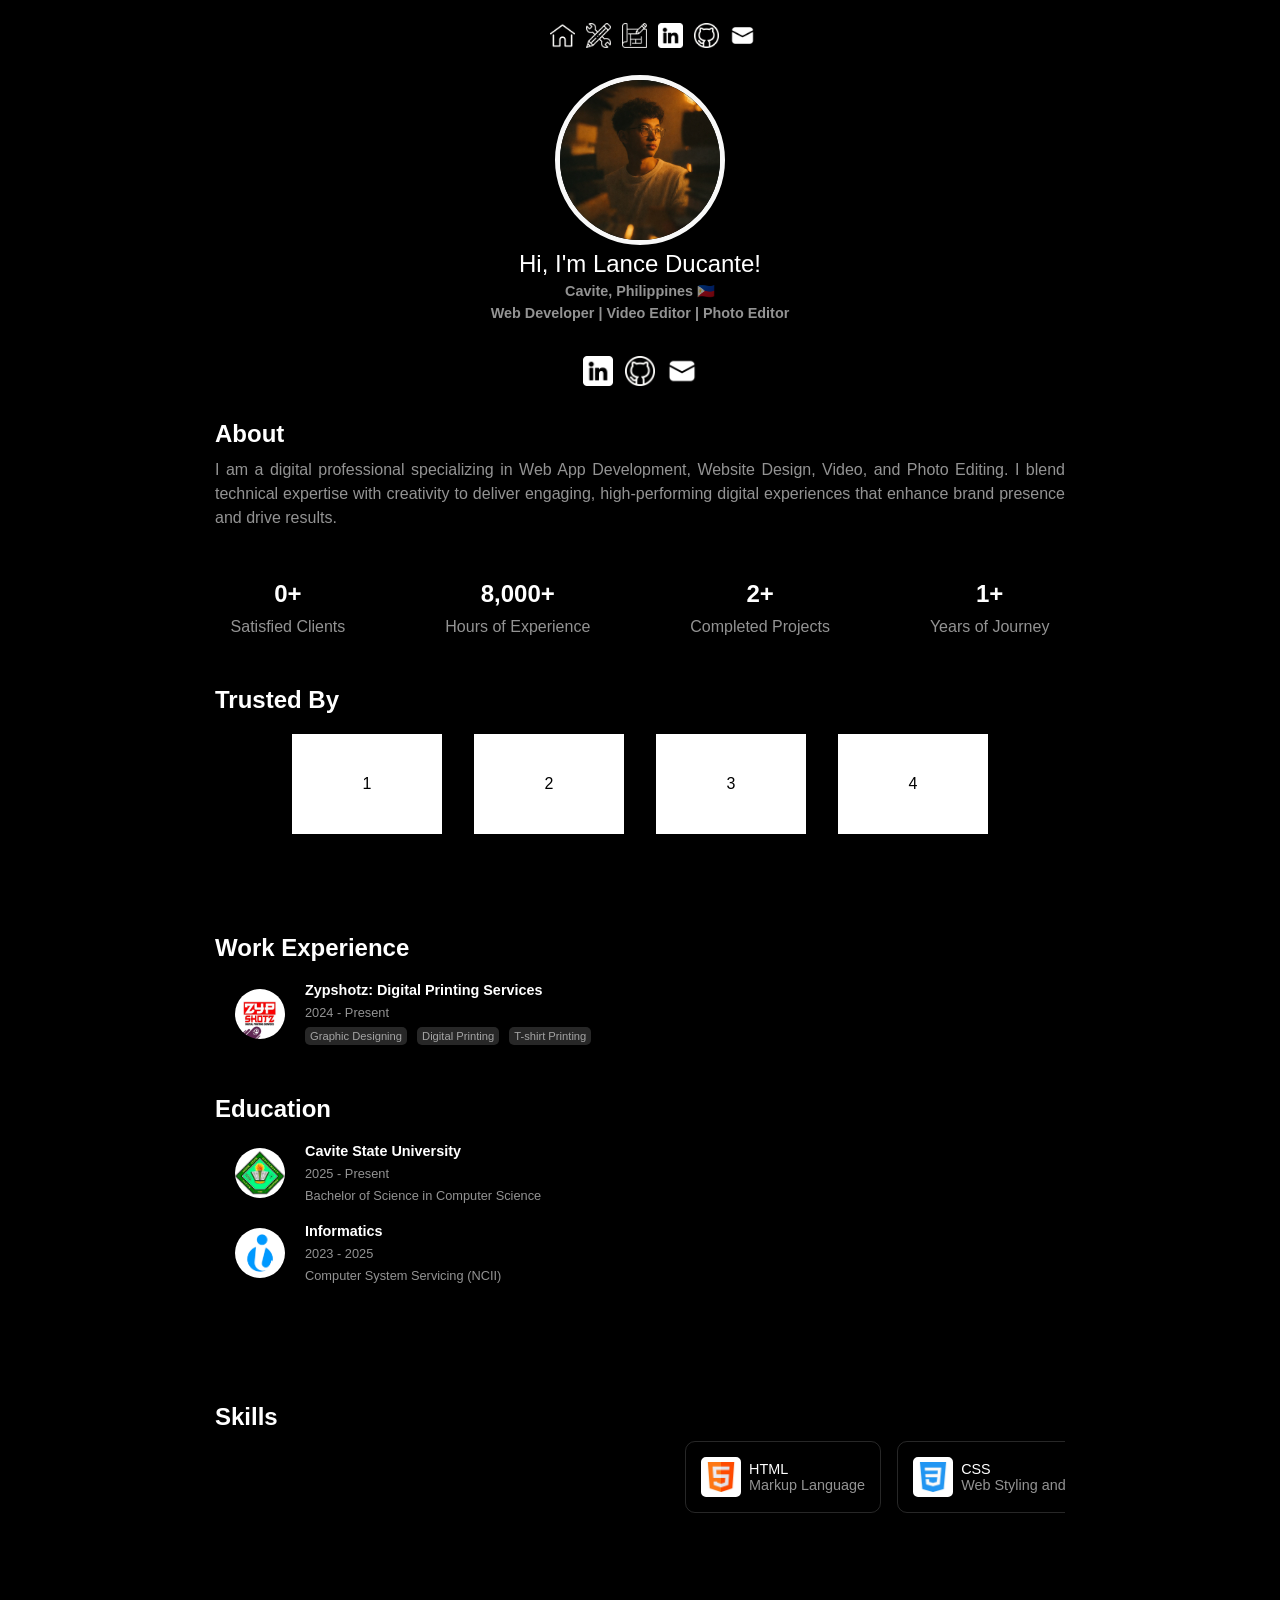
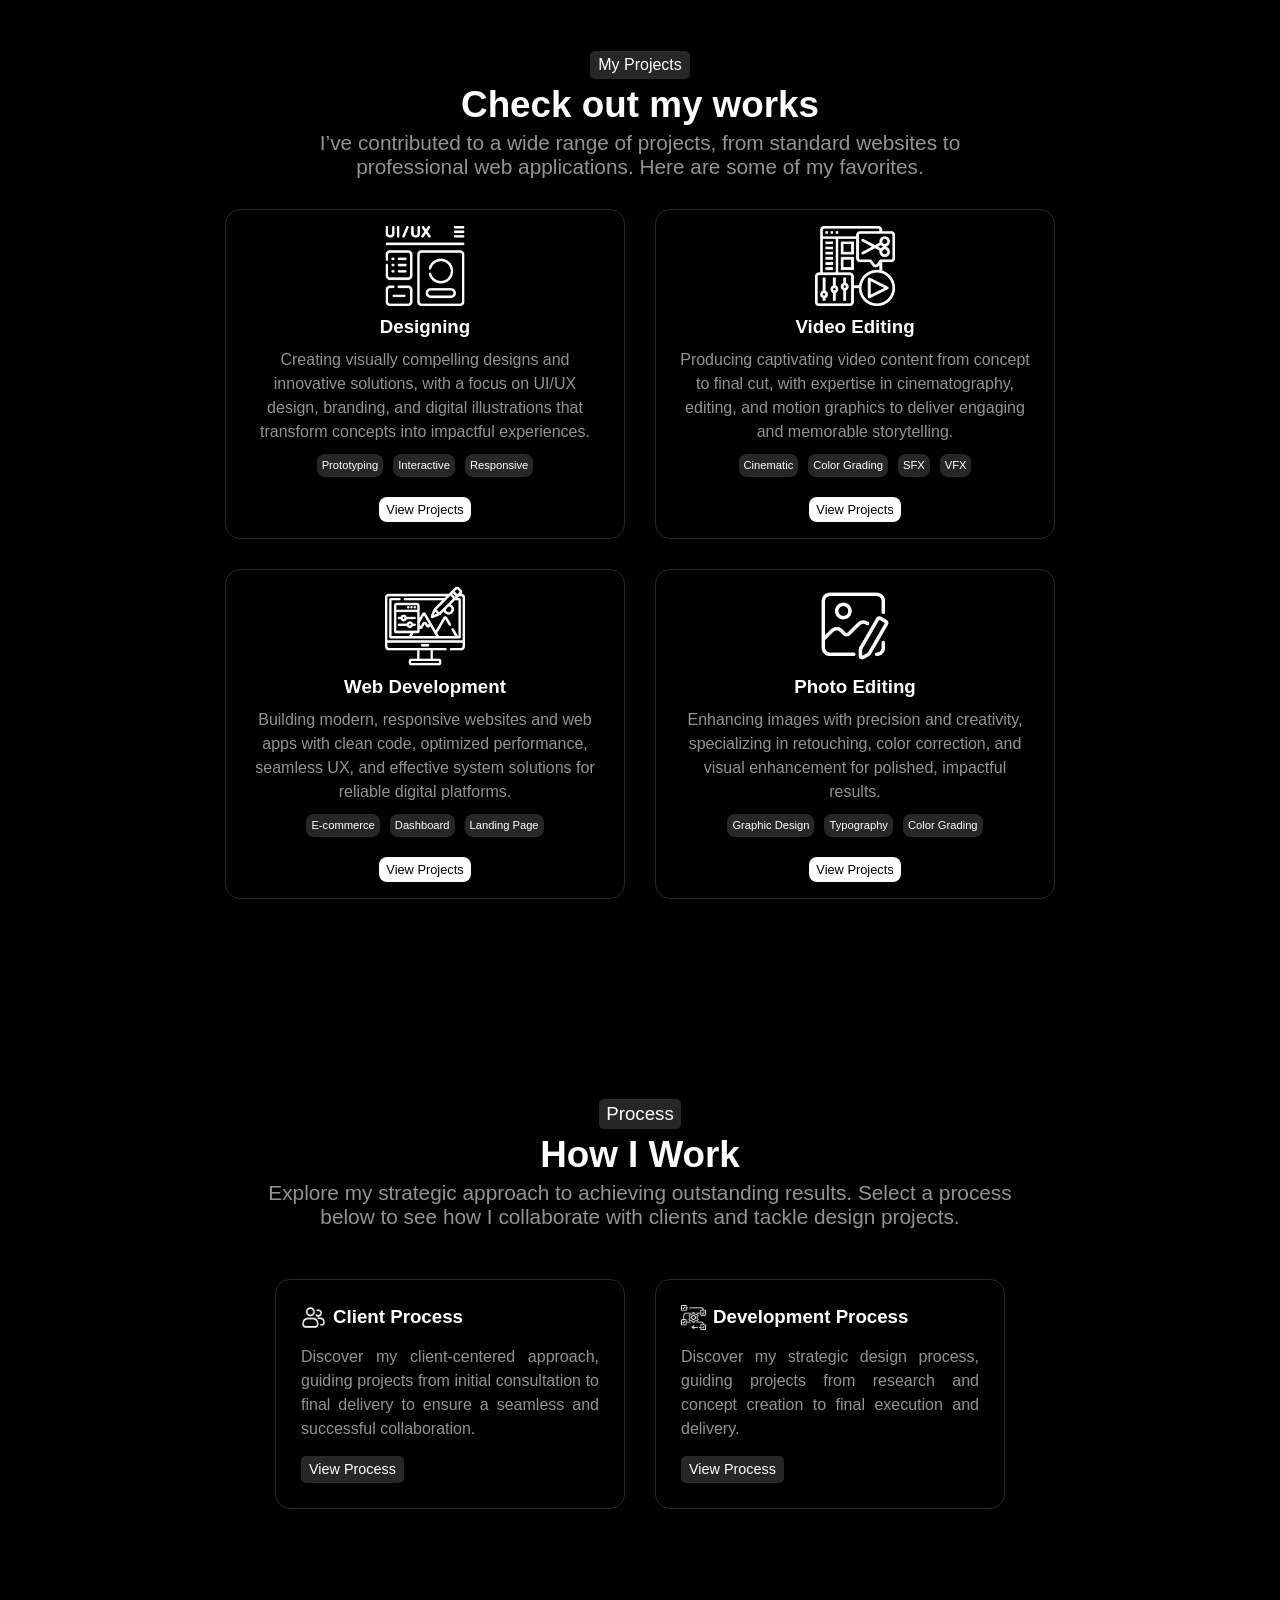
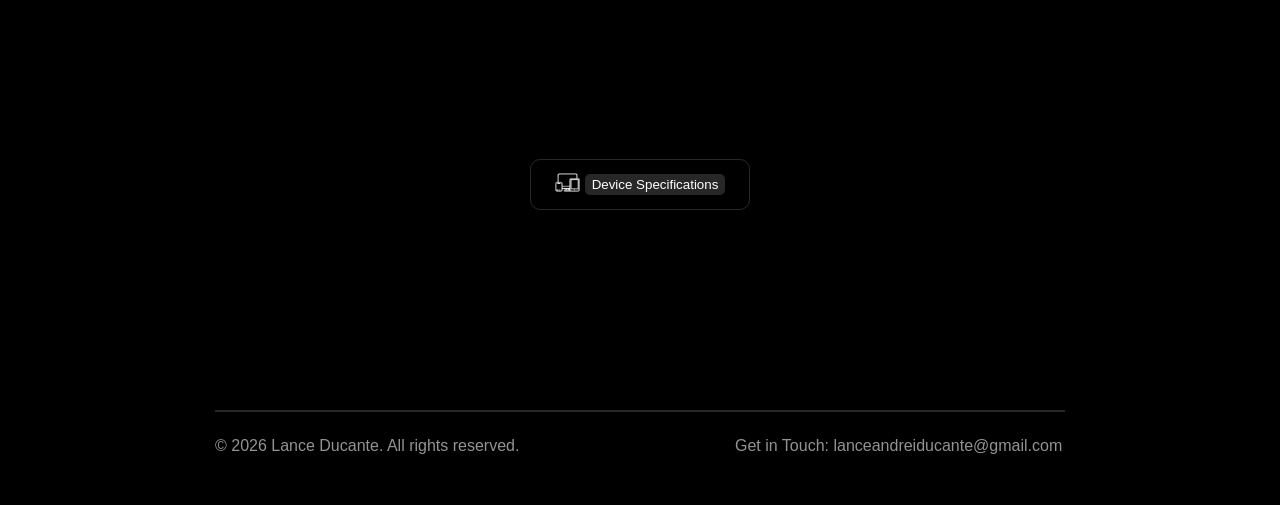
<file: index.html>
<!doctype html>
<html lang="en">
  <head>
    <meta charset="UTF-8" />
    <meta name="viewport" content="width=device-width, initial-scale=1.0" />
    <title>Lance Ducante | Portfolio Website</title>
    <link rel="icon" href="./images/pfp.png" />
    <link rel="stylesheet" href="style.css" />
    <link rel="preconnect" href="https://fonts.googleapis.com" />
    <link rel="preconnect" href="https://fonts.gstatic.com" crossorigin />
    <link
      href="https://fonts.googleapis.com/css2?family=Poppins:ital,wght@0,100;0,200;0,300;0,400;0,500;0,600;0,700;0,800;0,900;1,100;1,200;1,300;1,400;1,500;1,600;1,700;1,800;1,900&display=swap"
      rel="stylesheet"
    />
  </head>
  <body>
    <header>
      <nav>
        <div class="nav-bar">
          <div class="navbar-container">
            <a class="icons" href="#home"
              ><img src="./images/home.png" alt="icon" width="25px"
            /></a>
            <a class="icons" href="#skills"
              ><img src="./images/skills.png" alt="icon" width="25px"
            /></a>
            <a class="icons" href="#my-projects"
              ><img src="./images/projects.png" alt="icon" width="25px"
            /></a>
            <a class="icons" href="#linkedin"
              ><img src="./images/linkedin.png" alt="icon" width="25px"
            /></a>
            <a class="icons" href="#github"
              ><img src="./images/github.png" alt="icon" width="25px"
            /></a>
            <a class="icons" href="#email"
              ><img src="./images/mail.png" alt="icon" width="25px"
            /></a>
          </div>
        </div>
      </nav>
    </header>

    <section class="home" id="home">
      <div class="home-container">
        <img id="pfp" src="./images/pfp.png" alt="pfp/image" />
        <h1>Hi, I'm Lance Ducante!</h1>
        <h3 id="country">Cavite, Philippines 🇵🇭</h3>
        <h3 id="passions">Web Developer | Video Editor | Photo Editor</h3>
        <div class="accounts">
          <a href="#"><img src="./images/linkedin.png" alt="icon" /></a>
          <a href="#"><img src="./images/github.png" alt="icon" /></a>
          <a href="#"><img src="./images/mail.png" alt="icon" /></a>
        </div>
      </div>
    </section>

    <section id="about" class="about">
      <div class="about-container">
        <h2>About</h2>
        <p>
          I am a digital professional specializing in Web App Development,
          Website Design, Video, and Photo Editing. I blend technical expertise
          with creativity to deliver engaging, high-performing digital
          experiences that enhance brand presence and drive results.
        </p>
      </div>
    </section>

    <section class="experiences">
      <div class="exe-container">
        <div class="exe-card">
          <h1>0+</h1>
          <p>Satisfied Clients</p>
        </div>
        <div class="exe-card">
          <h1>8,000+</h1>
          <p>Hours of Experience</p>
        </div>
        <div class="exe-card">
          <h1>2+</h1>
          <p>Completed Projects</p>
        </div>
        <div class="exe-card">
          <h1>1+</h1>
          <p>Years of Journey</p>
        </div>
      </div>
    </section>

    <section class="businesses">
      <div class="trusted-by-container">
        <h2>Trusted By</h2>
        <div class="tb-cards">
          <div class="tb-box">1</div>
          <div class="tb-box">2</div>
          <div class="tb-box">3</div>
          <div class="tb-box">4</div>
        </div>
      </div>
    </section>

    <section class="work-experience">
      <div class="work-exe-container">
        <h2>Work Experience</h2>
        <div class="work-card-container">
          <a href="https://www.facebook.com/ZypshotzPage" target="_blank">
            <div class="work-card">
              <img src="./images/zypshotz.jpg" width="50px" alt="logo" />
              <div class="job-desc">
                <div class="work-title">
                  <h3>Zypshotz: Digital Printing Services</h3>
                  <img src="./images/right-arrow.png" width="15px" alt="icon" />
                </div>
                <p>2024 - Present</p>
                <div class="desc">
                  <p>Graphic Designing</p>
                  <p>Digital Printing</p>
                  <p>T-shirt Printing</p>
                </div>
              </div>
            </div>
          </a>
        </div>
      </div>
    </section>

    <section class="education">
      <div class="educ-container">
        <h2>Education</h2>
        <div class="educ-card-container">
          <a href="https://cvsu.edu.ph/" target="_blank">
            <div class="educ-card">
              <img src="./images/cvsu.jpg" width="50px" alt="logo" />
              <div class="educ-desc">
                <div class="educ-title">
                  <h3>Cavite State University</h3>
                  <img src="./images/right-arrow.png" width="15px" alt="icon" />
                </div>
                <p>2025 - Present</p>
                <p>Bachelor of Science in Computer Science</p>
              </div>
            </div>
          </a>
          <a href="https://informatics.edu.ph/" target="_blank">
            <div class="educ-card">
              <img src="./images/informatics.png" width="50px" alt="logo" />
              <div class="educ-desc">
                <div class="educ-title">
                  <h3>Informatics</h3>
                  <img src="./images/right-arrow.png" width="15px" alt="icon" />
                </div>
                <p>2023 - 2025</p>
                <p>Computer System Servicing (NCII)</p>
              </div>
            </div>
          </a>
        </div>
      </div>
    </section>

    <section id="skills" class="skills">
      <div class="skills-carousel">
        <h2>Skills</h2>
        <div class="group">
          <a
            href="https://www.freecodecamp.org/news/tag/html/"
            target="_blank"
            class="skill-cards"
          >
            <img src="./skills/html.jpg" width="40px" alt="logo" />
            <div class="skills-desc">
              <p class="main-text">HTML</p>
              <p>Markup Language</p>
            </div>
          </a>
          <a
            href="https://www.freecodecamp.org/news/learn-css/"
            target="_blank"
            class="skill-cards"
          >
            <img src="./skills/css.jpg" width="40px" alt="logo" />
            <div class="skills-desc">
              <p class="main-text">CSS</p>
              <p>Web Styling and Layout</p>
            </div>
          </a>
          <a
            href="https://www.freecodecamp.org/learn/javascript-v9/"
            target="_blank"
            class="skill-cards"
          >
            <img src="./skills/javascript.jpg" width="40px" alt="logo" />
            <div class="skills-desc">
              <p class="main-text">JavaScript</p>
              <p>Interactive Web Development</p>
            </div>
          </a>
          <a
            href="https://www.mongodb.com/"
            target="_blank"
            class="skill-cards"
          >
            <img src="./skills/mongodb.jpg" width="40px" alt="logo" />
            <div class="skills-desc">
              <p class="main-text">MongoDB</p>
              <p>Database Management</p>
            </div>
          </a>
          <a href="https://expressjs.com/" target="_blank" class="skill-cards">
            <img src="./skills/express.jpg" width="40px" alt="logo" />
            <div class="skills-desc">
              <p class="main-text">Express JS</p>
              <p>Backend Web Framework</p>
            </div>
          </a>
          <a href="https://react.dev/" target="_blank" class="skill-cards">
            <img src="./skills/react.jpg" width="40px" alt="logo" />
            <div class="skills-desc">
              <p class="main-text">React JS</p>
              <p>UI Component Development</p>
            </div>
          </a>
          <a href="https://nodejs.org/en" target="_blank" class="skill-cards">
            <img src="./skills/nodejs.jpg" width="40px" alt="logo" />
            <div class="skills-desc">
              <p class="main-text">Node JS</p>
              <p>Server-Side Runtime</p>
            </div>
          </a>
          <a
            href="https://www.postman.com/"
            target="_blank"
            class="skill-cards"
          >
            <img src="./skills/postman.jpg" width="40px" alt="logo" />
            <div class="skills-desc">
              <p class="main-text">Postman</p>
              <p>API Testing and Development</p>
            </div>
          </a>
          <a
            href="https://code.visualstudio.com/"
            target="_blank"
            class="skill-cards"
          >
            <img src="./skills/vscode.jpg" width="40px" alt="logo" />
            <div class="skills-desc">
              <p class="main-text">VS Code</p>
              <p>Code Editing and Debugging</p>
            </div>
          </a>
          <a
            href="https://www.java.com/en/"
            target="_blank"
            class="skill-cards"
          >
            <img src="./skills/java.jpg" width="40px" alt="logo" />
            <div class="skills-desc">
              <p class="main-text">Java</p>
              <p>Object-Oriented Programming</p>
            </div>
          </a>
          <a href="https://www.figma.com/" target="_blank" class="skill-cards">
            <img src="./skills/figma.jpg" width="40px" alt="logo" />
            <div class="skills-desc">
              <p class="main-text">Figma</p>
              <p>UI/UX Design and Prototyping</p>
            </div>
          </a>
          <a href="https://github.com/" target="_blank" class="skill-cards">
            <img src="./skills/github.jpg" width="40px" alt="logo" />
            <div class="skills-desc">
              <p class="main-text">GitHub</p>
              <p>Version Control</p>
            </div>
          </a>
          <a
            href="https://www.blackmagicdesign.com/products/davinciresolve/"
            target="_blank"
            class="skill-cards"
          >
            <img src="./skills/davinci-resolve.jpg" width="40px" alt="logo" />
            <div class="skills-desc">
              <p class="main-text">Davinci Resolve</p>
              <p>Video Editing</p>
            </div>
          </a>
        </div>
        <div aria-hidden="" class="group">
          <a
            href="https://www.freecodecamp.org/news/tag/html/"
            target="_blank"
            class="skill-cards"
          >
            <img src="./skills/html.jpg" width="40px" alt="logo" />
            <div class="skills-desc">
              <p class="main-text">HTML</p>
              <p>Markup Language</p>
            </div>
          </a>
          <a
            href="https://www.freecodecamp.org/news/learn-css/"
            target="_blank"
            class="skill-cards"
          >
            <img src="./skills/css.jpg" width="40px" alt="logo" />
            <div class="skills-desc">
              <p class="main-text">CSS</p>
              <p>Web Styling and Layout</p>
            </div>
          </a>
          <a
            href="https://www.freecodecamp.org/learn/javascript-v9/"
            target="_blank"
            class="skill-cards"
          >
            <img src="./skills/javascript.jpg" width="40px" alt="logo" />
            <div class="skills-desc">
              <p class="main-text">JavaScript</p>
              <p>Interactive Web Development</p>
            </div>
          </a>
          <a
            href="https://www.mongodb.com/"
            target="_blank"
            class="skill-cards"
          >
            <img src="./skills/mongodb.jpg" width="40px" alt="logo" />
            <div class="skills-desc">
              <p class="main-text">MongoDB</p>
              <p>Database Management</p>
            </div>
          </a>
          <a href="https://expressjs.com/" target="_blank" class="skill-cards">
            <img src="./skills/express.jpg" width="40px" alt="logo" />
            <div class="skills-desc">
              <p class="main-text">Express JS</p>
              <p>Backend Web Framework</p>
            </div>
          </a>
          <a href="https://react.dev/" target="_blank" class="skill-cards">
            <img src="./skills/react.jpg" width="40px" alt="logo" />
            <div class="skills-desc">
              <p class="main-text">React JS</p>
              <p>UI Component Development</p>
            </div>
          </a>
          <a href="https://nodejs.org/en" target="_blank" class="skill-cards">
            <img src="./skills/nodejs.jpg" width="40px" alt="logo" />
            <div class="skills-desc">
              <p class="main-text">Node JS</p>
              <p>Server-Side Runtime</p>
            </div>
          </a>
          <a
            href="https://www.postman.com/"
            target="_blank"
            class="skill-cards"
          >
            <img src="./skills/postman.jpg" width="40px" alt="logo" />
            <div class="skills-desc">
              <p class="main-text">Postman</p>
              <p>API Testing and Development</p>
            </div>
          </a>
          <a
            href="https://code.visualstudio.com/"
            target="_blank"
            class="skill-cards"
          >
            <img src="./skills/vscode.jpg" width="40px" alt="logo" />
            <div class="skills-desc">
              <p class="main-text">VS Code</p>
              <p>Code Editing and Debugging</p>
            </div>
          </a>
          <a
            href="https://www.java.com/en/"
            target="_blank"
            class="skill-cards"
          >
            <img src="./skills/java.jpg" width="40px" alt="logo" />
            <div class="skills-desc">
              <p class="main-text">Java</p>
              <p>Object-Oriented Programming</p>
            </div>
          </a>
          <a href="https://www.figma.com/" target="_blank" class="skill-cards">
            <img src="./skills/figma.jpg" width="40px" alt="logo" />
            <div class="skills-desc">
              <p class="main-text">Figma</p>
              <p>UI/UX Design and Prototyping</p>
            </div>
          </a>
          <a href="https://github.com/" target="_blank" class="skill-cards">
            <img src="./skills/github.jpg" width="40px" alt="logo" />
            <div class="skills-desc">
              <p class="main-text">GitHub</p>
              <p>Version Control</p>
            </div>
          </a>
          <a
            href="https://www.blackmagicdesign.com/products/davinciresolve/"
            target="_blank"
            class="skill-cards"
          >
            <img src="./skills/davinci-resolve.jpg" width="40px" alt="logo" />
            <div class="skills-desc">
              <p class="main-text">Davinci Resolve</p>
              <p>Video Editing</p>
            </div>
          </a>
        </div>
      </div>
    </section>

    <section id="my-projects" class="my-projects">
      <div class="projects-container">
        <div class="projects-title">
          <p>My Projects</p>
          <h1>Check out my works</h1>
          <h2>
            I’ve contributed to a wide range of projects, from standard websites
            to professional web applications. Here are some of my favorites.
          </h2>
        </div>
        <div class="projects-box-container">
          <div class="p-box">
            <img src="./images/web-design.png" width="80px" />
            <h3>Designing</h3>
            <p>
              Creating visually compelling designs and innovative solutions,
              with a focus on UI/UX design, branding, and digital illustrations
              that transform concepts into impactful experiences.
            </p>
            <div class="p-desc">
              <p>Prototyping</p>
              <p>Interactive</p>
              <p>Responsive</p>
            </div>
            <a href="./designing.html" target="_blank" class="project-links"
              ><span><p class="view">View Projects</p></span></a
            >
          </div>
          <div class="p-box">
            <img src="./images/film-editing.png" width="80px" />
            <h3>Video Editing</h3>
            <p>
              Producing captivating video content from concept to final cut,
              with expertise in cinematography, editing, and motion graphics to
              deliver engaging and memorable storytelling.
            </p>
            <div class="p-desc">
              <p>Cinematic</p>
              <p>Color Grading</p>
              <p>SFX</p>
              <p>VFX</p>
            </div>
            <a href="./video-editing.html" target="_blank" class="project-links"
              ><span><p class="view">View Projects</p></span></a
            >
          </div>
          <div class="p-box">
            <img src="./images/illustration.png" width="80px" />
            <h3>Web Development</h3>
            <p>
              Building modern, responsive websites and web apps with clean code,
              optimized performance, seamless UX, and effective system solutions
              for reliable digital platforms.
            </p>
            <div class="p-desc">
              <p>E-commerce</p>
              <p>Dashboard</p>
              <p>Landing Page</p>
            </div>
            <a
              href="./web-development.html"
              target="_blank"
              class="project-links"
              ><span><p class="view">View Projects</p></span></a
            >
          </div>
          <div class="p-box">
            <img src="./images/image-editing.png" width="80px" />
            <h3>Photo Editing</h3>
            <p>
              Enhancing images with precision and creativity, specializing in
              retouching, color correction, and visual enhancement for polished,
              impactful results.
            </p>
            <div class="p-desc">
              <p>Graphic Design</p>
              <p>Typography</p>
              <p>Color Grading</p>
            </div>
            <a href="./photo-editing.html" target="_blank" class="project-links"
              ><span><p class="view">View Projects</p></span></a
            >
          </div>
        </div>
      </div>
    </section>

    <section class="work-process">
      <div class="process-container">
        <div class="process-title">
          <h3>Process</h3>
          <h1>How I Work</h1>
          <p>
            Explore my strategic approach to achieving outstanding results.
            Select a process below to see how I collaborate with clients and
            tackle design projects.
          </p>
        </div>

        <div class="client-design-box">
          <div class="cd-box">
            <div class="client-dev">
              <img src="./images/users.png" width="25px" alt="icon" />
              <h3>Client Process</h3>
            </div>
            <p class="cd-p">
              Discover my client-centered approach, guiding projects from
              initial consultation to final delivery to ensure a seamless and
              successful collaboration.
            </p>
            <a href="./client.html" target="_blank" class="cd-links"
              ><span><p class="cd-view">View Process</p></span></a
            >
          </div>
          <div class="cd-box">
            <div class="client-dev">
              <img src="./images/process.png" width="25px" alt="icon" />
              <h3>Development Process</h3>
            </div>
            <p class="cd-p">
              Discover my strategic design process, guiding projects from
              research and concept creation to final execution and delivery.
            </p>
            <a href="./process.html" target="_blank" class="cd-links"
              ><span><p class="cd-view">View Process</p></span></a
            >
          </div>
        </div>
      </div>
    </section>

    <section class="dev-specs">
      <a class="specs-link" href="./device-specifications.html" target="_blank">
        <div class="specs-container">
          <img src="./images/device.png" width="25px" alt="icon" />
          <button>
            <a
              class="specs-link"
              href="./device-specifications.html"
              target="_blank"
              >Device Specifications</a
            >
          </button>
        </div>
      </a>
    </section>

    <footer>
      <div class="footer-line"></div>
      <div class="footer">
        <p>&copy; 2026 Lance Ducante. All rights reserved.</p>
        <p>Get in Touch: lanceandreiducante@gmail.com</p>
      </div>
    </footer>
  </body>
  <script src="script.js"></script>
</html>
</file>
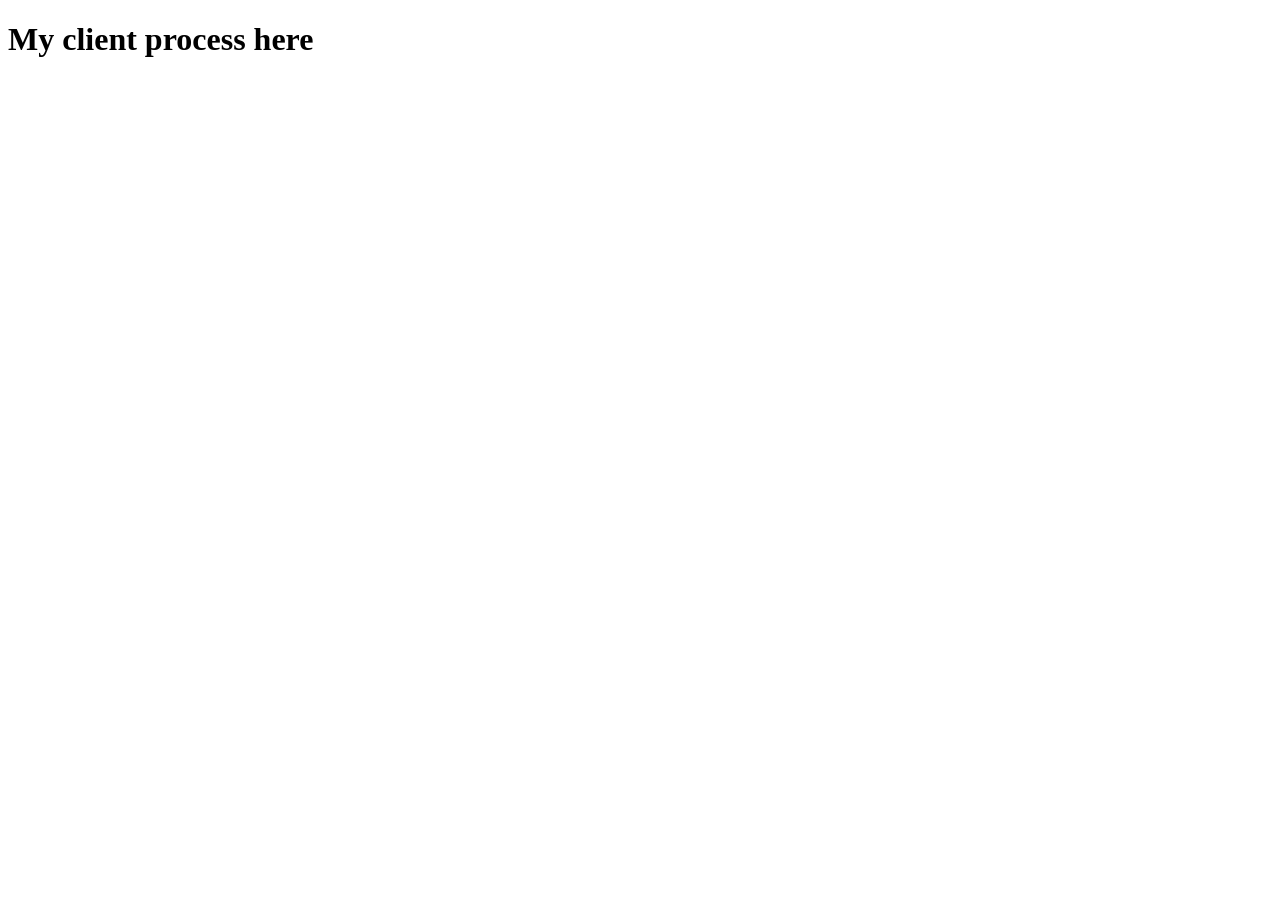
<file: client.html>
<!doctype html>
<html lang="en">
  <head>
    <meta charset="UTF-8" />
    <meta name="viewport" content="width=device-width, initial-scale=1.0" />
    <title>Document</title>
  </head>
  <body>
    <h1>My client process here</h1>
  </body>
</html>
</file>
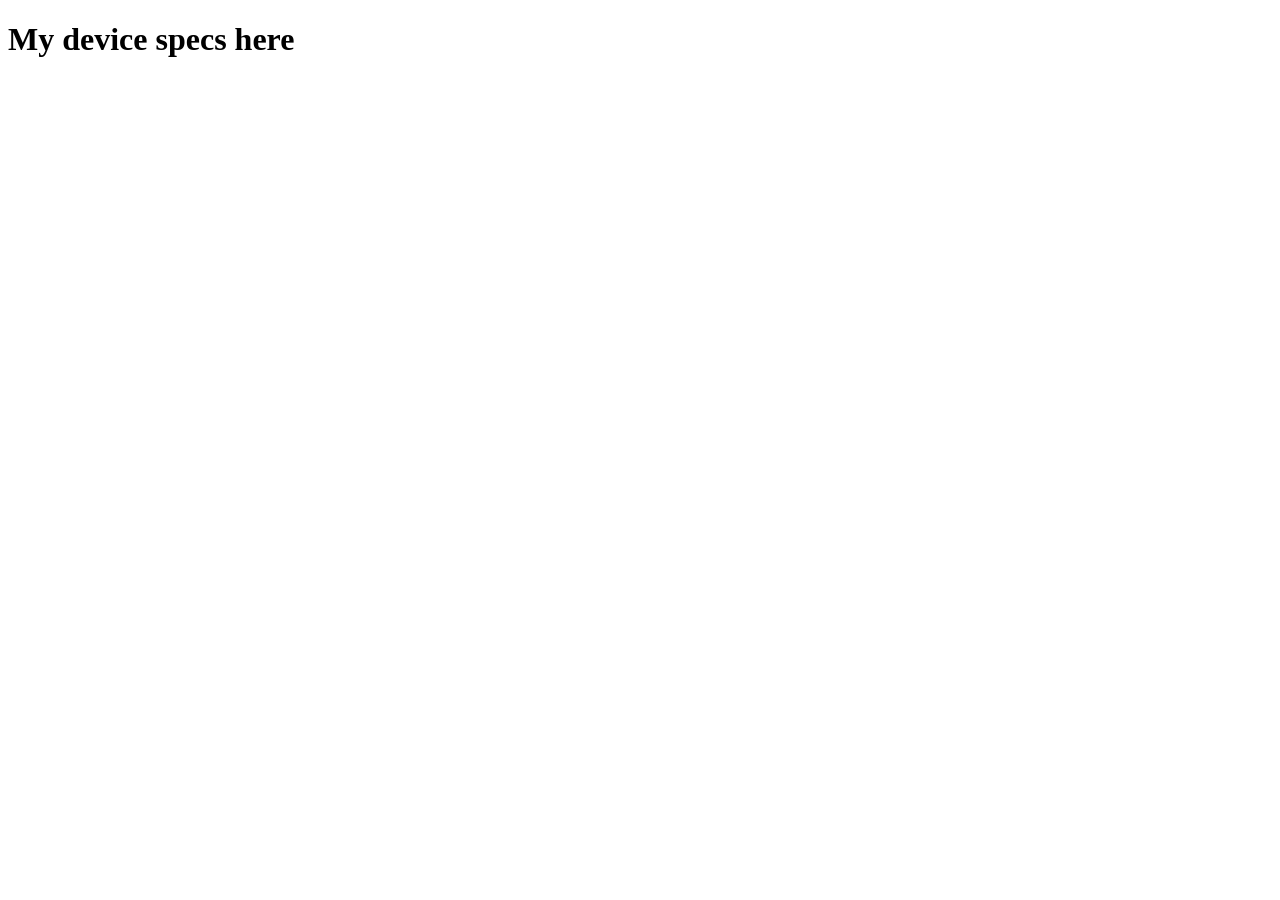
<file: device-specifications.html>
<!doctype html>
<html lang="en">
  <head>
    <meta charset="UTF-8" />
    <meta name="viewport" content="width=device-width, initial-scale=1.0" />
    <title>Document</title>
  </head>
  <body>
    <h1>My device specs here</h1>
  </body>
</html>
</file>
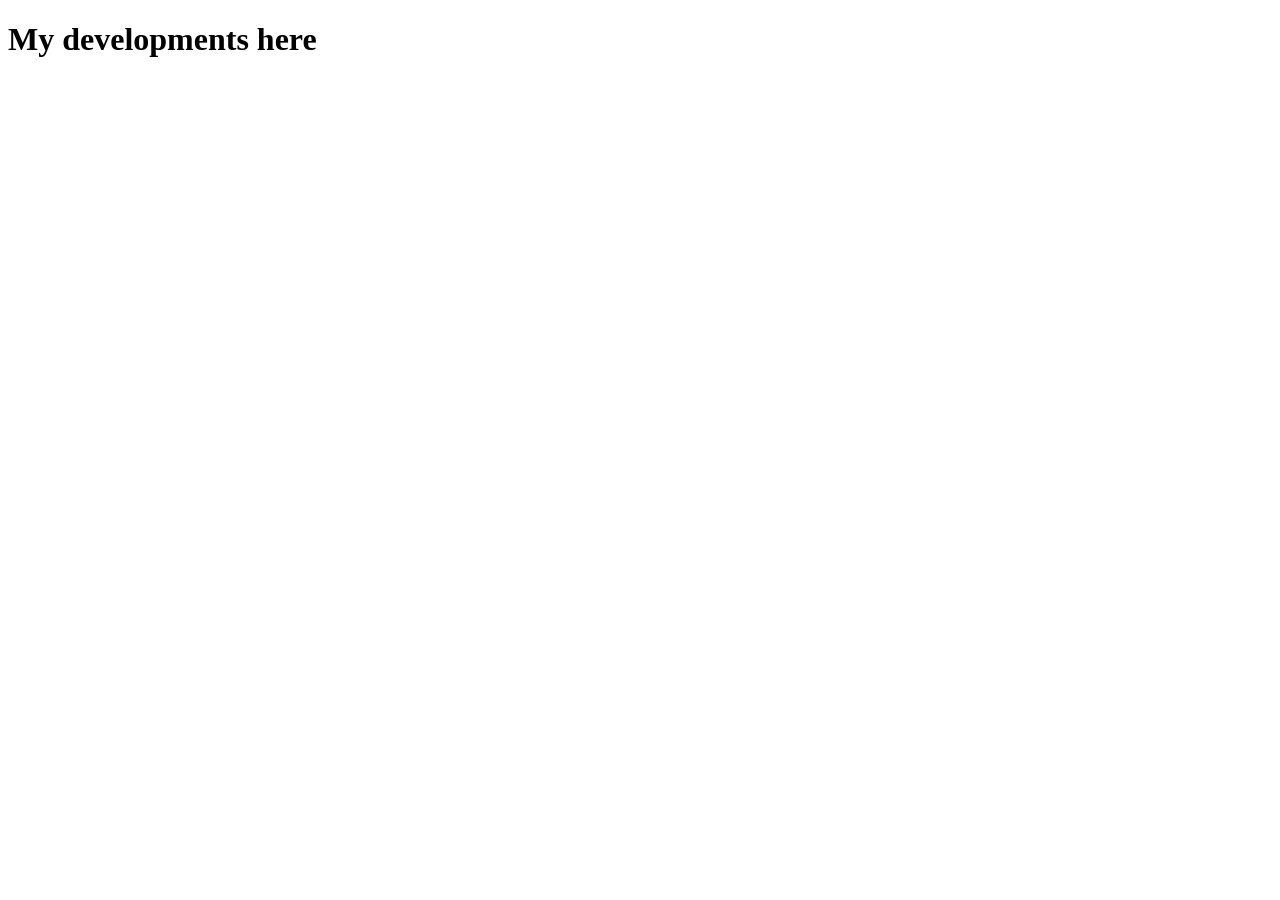
<file: web-development.html>
<!doctype html>
<html lang="en">
  <head>
    <meta charset="UTF-8" />
    <meta name="viewport" content="width=device-width, initial-scale=1.0" />
    <title>Document</title>
  </head>
  <body>
    <h1>My developments here</h1>
  </body>
</html>
</file>
<file: style.css>
* {
  margin: 0;
  padding: 0;
  box-sizing: border-box;
  font-family: sans-serif;
  scroll-padding-top: 70px;
}

:root {
  --main-color: #ffffff;
  --primary-color: #ffffff93;
}

body {
  min-height: 100vh;
  background-color: rgb(0, 0, 0);
  margin: 50px 20px 50px 20px;
}

/* Nav-Bar */
.nav-bar {
  width: 100%;
  display: flex;
  justify-content: center;
  align-items: center;
  position: fixed;
  top: 0;
  z-index: 1;
}

.navbar-container {
  display: flex;
  justify-content: center;
  align-items: center;
  gap: 11px;
  background-color: rgb(0, 0, 0);
  padding: 8px 15px;
  margin-top: 15px;
  border-radius: 30px;
  transition: 0.3s ease;
  margin-right: 15px;
}

.navbar-container:hover {
  transform: scale(1.1);
}

.icons {
  width: 25px;
  transition: 0.3s ease;
}

.icons:hover {
  transform: scale(1.4);
}

/* Home Section */
.home-container {
  max-width: 850px;
  width: 100%;
  margin: 0 auto;
  display: flex;
  justify-content: center;
  align-items: center;
  flex-direction: column;
  margin-top: 75px;
  gap: 5px;
}

.home-container h1 {
  font-weight: 300;
  color: var(--main-color);
}

.home-container h3 {
  font-size: 0.9rem;
  color: var(--primary-color);
}

#pfp {
  width: 170px;
  border-radius: 100%;
  border: 5px solid rgb(248, 248, 248);
}

.accounts {
  display: flex;
  justify-content: center;
  align-items: center;
  margin: 30px 0 30px 0;
  gap: 12px;
}

.accounts img {
  width: 30px;
  transition: 0.4s ease;
}

.accounts img:hover {
  transform: scale(1.3);
}

/* About Section */
.about-container {
  max-width: 850px;
  width: 100%;
  margin: 0 auto;
  display: flex;
  flex-direction: column;
  justify-content: center;
  align-items: center;
  align-content: center;
  gap: 10px;
  color: var(--main-color);
}

.about-container h2,
p {
  text-align: justify;
  max-width: 850px;
  width: 100%;
  color: var(--primary-color);
}

.about-container h2 {
  color: var(--main-color);
}

.about-container p {
  line-height: 1.5;
}

/* Experiences Section */
.exe-container {
  max-width: 850px;
  width: 100%;
  margin: 0 auto;
  display: flex;
  justify-content: center;
  align-items: center;
  align-content: center;
  gap: 100px;
  flex-wrap: wrap;
  margin-top: 50px;
}

.exe-card h1 {
  text-align: center;
  color: var(--main-color);
  margin-bottom: 10px;
}

/* Trusted by Section */
.trusted-by-container {
  max-width: 850px;
  width: 100%;
  margin: 0 auto;
  display: flex;
  flex-direction: column;
  justify-content: center;
  align-items: center;
  gap: 20px;
  margin-top: 50px;
}

.trusted-by-container h2 {
  color: var(--main-color);
  max-width: 850px;
  width: 100%;
}

.tb-cards {
  display: flex;
  justify-content: center;
  align-items: center;
  align-content: center;
  gap: 32px;
  flex-wrap: wrap;
}

.tb-box {
  display: flex;
  justify-content: center;
  align-items: center;
  width: 150px;
  height: 100px;
  background-color: #ffffff;
}

/* Work Experience */
.work-exe-container {
  max-width: 850px;
  width: 100%;
  display: flex;
  justify-content: center;
  align-items: flex-start;
  flex-direction: column;
  gap: 20px;
  margin: 0 auto;
  margin-top: 100px;
}

.work-exe-container h2,
h3 {
  color: var(--main-color);
}

.work-card-container {
  display: flex;
  flex-direction: column;
  gap: 20px;
  margin-left: 20px;
}

.work-card-container a {
  text-decoration: none;
}

.work-card {
  display: flex;
  align-items: center;
  gap: 20px;
  transition: 0.5s ease;
  cursor: pointer;
}

.work-card:hover {
  border: 1px solid rgba(255, 255, 255, 0.151);
  border-radius: 10px;
  background-color: rgba(255, 255, 255, 0.062);
  padding: 20px;
}

.work-card img {
  border-radius: 100%;
}

.job-desc {
  display: flex;
  flex-direction: column;
  gap: 7px;
}

.job-desc h3 {
  font-size: 0.9rem;
}

.work-title {
  display: flex;
  gap: 5px;
}

.work-title img {
  display: none;
}

.job-desc p {
  font-size: 0.8rem;
}

.desc {
  display: flex;
  flex-direction: row;
  gap: 10px;
}

.desc p {
  font-size: 0.7rem;
  white-space: nowrap;
  padding: 3px 5px;
  border-radius: 5px;
  background-color: rgba(255, 255, 255, 0.151);
}

/* Education */
.educ-container {
  max-width: 850px;
  width: 100%;
  display: flex;
  justify-content: center;
  align-items: flex-start;
  flex-direction: column;
  gap: 20px;
  margin: 0 auto;
  margin-top: 50px;
}

.educ-container h2,
h3 {
  color: var(--main-color);
}

.educ-card-container {
  display: flex;
  flex-direction: column;
  gap: 20px;
  margin-left: 20px;
}

.educ-card-container a {
  text-decoration: none;
}

.educ-card {
  display: flex;
  align-items: center;
  gap: 20px;
  transition: 0.5s ease;
  cursor: pointer;
}

.educ-title {
  display: flex;
  gap: 5px;
}

.educ-title img {
  display: none;
}

.educ-card:hover {
  border: 1px solid rgba(255, 255, 255, 0.151);
  border-radius: 10px;
  background-color: rgba(255, 255, 255, 0.062);
  padding: 20px;
}

.educ-card img {
  border-radius: 100%;
}

.educ-desc {
  display: flex;
  flex-direction: column;
  gap: 7px;
}

.educ-desc h3 {
  font-size: 0.9rem;
}

.educ-desc p {
  font-size: 0.8rem;
}

/* Skills Section */
.skills-carousel {
  max-width: 850px;
  width: 100%;
  display: flex;
  margin: 0 auto;
  margin-top: 120px;
  overflow-x: auto;
}
.skills-carousel::-webkit-scrollbar {
  display: none;
}
.skills-carousel h2 {
  margin-bottom: 120px;
  color: var(--main-color);
}
.group {
  display: flex;
  justify-content: center;
  align-items: center;
  gap: 1em;
  animation: spin 80s infinite linear;
  padding-right: 1em;
}
.skill-cards {
  flex: 0 0 80px;
  width: 300px;
  display: flex;
  justify-content: center;
  align-items: center;
  text-align: center;
  gap: 8px;
  align-content: center;
  flex-direction: row;
  white-space: nowrap;
  padding: 15px;
  border: 1px solid rgba(255, 255, 255, 0.151);
  border-radius: 10px;
  text-decoration: none;
}
.skill-cards img {
  border-radius: 5px;
  border: 5px solid white;
  background-clip: padding-box;
}
.skill-cards p {
  font-size: 0.9rem;
}

.main-text {
  color: white;
}

@keyframes spin {
  from {
    translate: 0;
  }
  to {
    translate: -100%;
  }
}

/* My Projects Section */
.projects-container {
  max-width: 850px;
  width: 100%;
  display: flex;
  flex-direction: column;
  justify-content: center;
  align-items: flex-start;
  gap: 30px;
  margin: 0 auto;
  margin-top: 100px;
}

.projects-box-container {
  display: flex;
  justify-content: center;
  align-items: center;
  align-content: center;
  flex-wrap: wrap;
  gap: 30px;
}

.view {
  padding: 3px 7px;
  border-radius: 8px;
  font-size: 0.8rem;
  background-color: var(--main-color);
  color: black;
  margin-top: 10px;
  transition: 0.5s ease;
}

.view:hover {
  transform: scale(1.2);
}

.projects-title {
  display: flex;
  justify-content: center;
  align-items: center;
  flex-direction: column;
  text-align: center;
  color: var(--main-color);
  gap: 5px;
}

.projects-title p {
  width: 100px;
  text-align: center;
  color: var(--main-color);
  background-color: rgba(255, 255, 255, 0.151);
  border-radius: 5px;
  padding: 5px 5px;
}
.projects-title h2 {
  margin: 0 50px 0 50px;
  font-size: 1.3rem;
  font-weight: 300;
  color: var(--primary-color);
}

.projects-title h1 {
  font-size: 2.3rem;
}

.p-box {
  display: flex;
  justify-content: center;
  align-items: center;
  flex-direction: column;
  width: 400px;
  height: 330px;
  padding: 20px;
  border: 1px solid rgba(255, 255, 255, 0.151);
  border-radius: 15px;
  gap: 10px;
}

.p-box p {
  text-align: center;
  line-height: 1.5;
}

.p-desc {
  display: flex;
  white-space: nowrap;
  gap: 10px;
  font-size: 0.7rem;
}

.p-desc p {
  color: var(--main-color);
  background-color: rgba(255, 255, 255, 0.151);
  padding: 3px 5px;
  border-radius: 8px;
}

.project-links {
  text-decoration: none;
}

/* How I work Section */
.process-container {
  max-width: 850px;
  width: 100%;
  display: flex;
  justify-content: center;
  align-items: center;
  flex-direction: column;
  margin: 0 auto;
  margin-top: 200px;
}

.process-title {
  display: flex;
  justify-content: center;
  align-items: center;
  flex-direction: column;
  gap: 5px;
  margin: 0 50px 0 50px;
}
.process-title p {
  font-size: 1.3rem;
  text-align: center;
  font-weight: 300;
}

.process-title h3 {
  background-color: rgba(255, 255, 255, 0.151);
  padding: 4px 7px;
  border-radius: 5px;
  font-weight: 300;
}

.process-title h1 {
  font-size: 2.3rem;
  color: var(--main-color);
}

.client-design-box {
  max-width: 850px;
  width: 100%;
  display: flex;
  justify-content: center;
  align-items: center;
  margin: 50px;
  flex-wrap: wrap;
  gap: 30px;
}

.cd-box {
  display: flex;
  justify-content: center;
  align-items: flex-start;
  flex-direction: column;
  gap: 15px;
  width: 350px;
  height: 230px;
  border: 1px solid rgba(255, 255, 255, 0.151);
  border-radius: 15px;
  padding: 25px 25px;
}

.client-dev {
  display: flex;
  justify-content: center;
  align-items: center;
  gap: 7px;
}

.cd-box h3 {
  text-align: left;
}

.cd-box p {
  line-height: 1.5;
}

.cd-view {
  color: var(--main-color);
  background-color: rgba(255, 255, 255, 0.151);
  font-size: 0.9rem;
  padding: 3px 8px;
  border-radius: 5px;
}

.cd-links {
  text-decoration: none;
}

/* Device Specifications Button */
.specs-container {
  width: 220px;
  display: flex;
  justify-content: center;
  align-items: center;
  gap: 5px;
  margin: 0 auto;
  margin-top: 200px;
  border: 1px solid rgba(255, 255, 255, 0.151);
  padding: 10px 20px;
  border-radius: 10px;
}

.specs-container button {
  border: none;
  background-color: rgba(255, 255, 255, 0.151);
  color: var(--main-color);
  padding: 3px 7px;
  border-radius: 5px;
}

.specs-link {
  text-decoration: none;
  color: var(--main-color);
}

.footer-line {
  max-width: 850px;
  width: 100%;
  margin: 0 auto;
  margin-top: 200px;
  margin-bottom: 25px;
  border: 1px solid rgba(255, 255, 255, 0.151);
}

.footer {
  max-width: 850px;
  width: 100%;
  display: flex;
  justify-content: space-around;
  align-items: center;
  gap: 190px;
  margin: 0 auto;
  box-shadow: -1px rgba(255, 255, 255, 0.151);
}

@media (max-width: 1024px) {
  .footer {
    display: flex;
    flex-direction: column;
    gap: 5px;
  }
  .footer p {
    text-align: center;
  }
}

@media (max-width: 480px) {
  .home-container h1 {
    font-size: 1.7rem;
  }
  .exe-container {
    gap: 80px;
  }
  .exe-card h1 {
    font-size: 1.5rem;
  }
  .exe-card p {
    font-size: 0.8rem;
  }
  .desc {
    gap: 7px;
  }
  .desc p {
    font-size: 0.5rem;
    margin-right: 7px;
  }
  .p-box {
    display: flex;
    justify-content: center;
    align-items: center;
    flex-direction: column;
    width: 340px;
    height: 290px;
    padding: 20px;
    border: 1px solid rgba(255, 255, 255, 0.151);
    border-radius: 15px;
    gap: 10px;
  }

  .p-box img {
    width: 60px;
  }

  .p-box p {
    font-size: 0.8rem;
    text-align: center;
    line-height: 1.5;
  }
  .p-desc p {
    font-size: 0.7rem;
  }

  .projects-title h2 {
    font-size: 1rem;
  }

  .process-title p {
    font-size: 1rem;
  }

  .cd-p {
    font-size: 0.9rem;
  }
}
</file>
